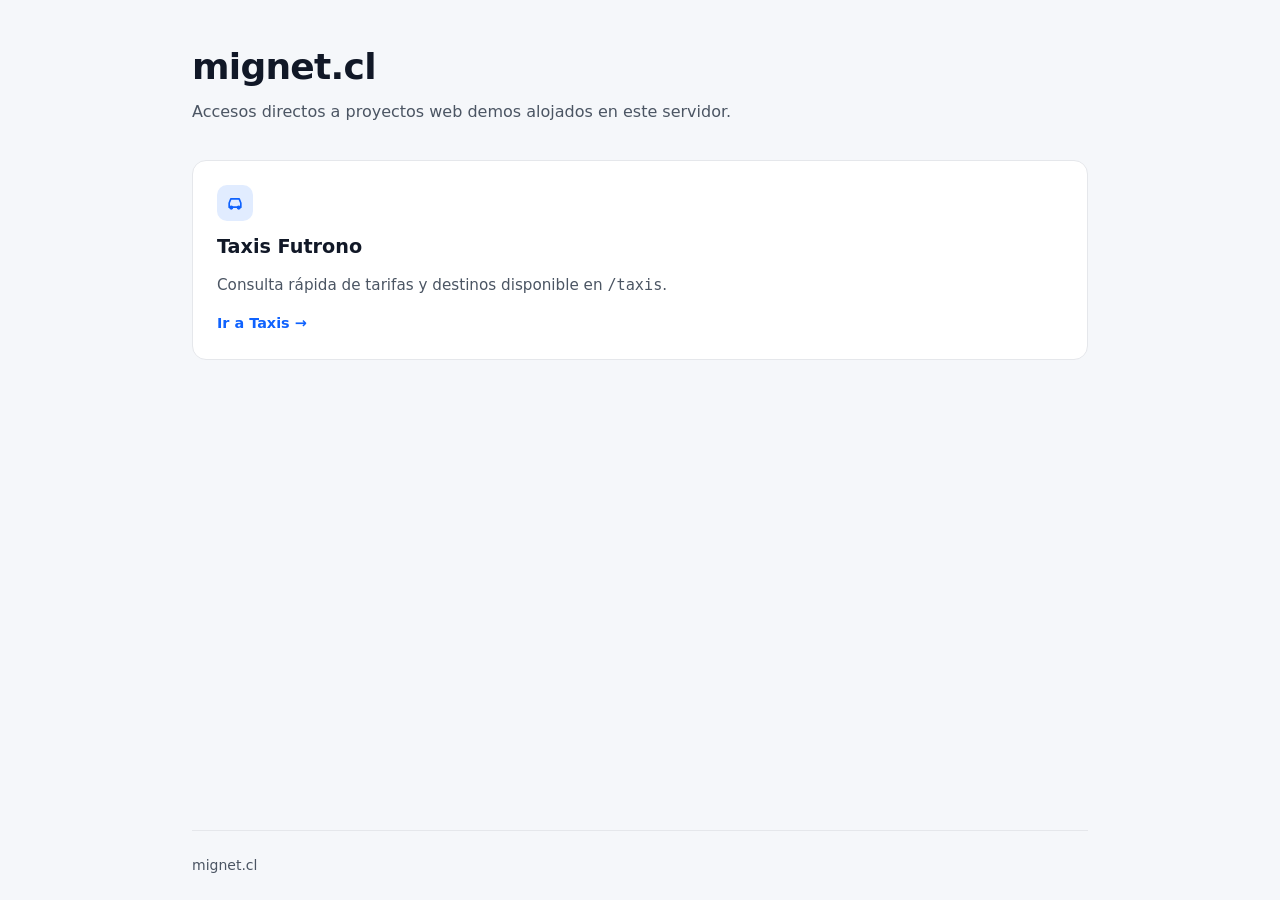
<file: index.html>
<!DOCTYPE html>
<html lang="es">

<head>
  <meta charset="UTF-8">
  <meta name="viewport" content="width=device-width, initial-scale=1.0">
  <meta name="color-scheme" content="light dark">
  <title>mignet.cl — Proyectos y Servicios</title>
  <meta name="description"
    content="Portal principal de mignet.cl con acceso directo a Tarifario Taxis Futrono.">
  <style>
    :root {
      color-scheme: light dark;

      --bg-light: #f5f7fa;
      --bg-dark: #0f1419;
      --surface-light: #ffffff;
      --surface-dark: #182028;
      --text-light: #111827;
      --text-dark: #f3f4f6;
      --muted-light: #4b5563;
      --muted-dark: #9ca3af;
      --border-light: #e5e7eb;
      --border-dark: #2a3441;
      --accent-light: #0f62fe;
      --accent-dark: #6ea8fe;

      --bg: var(--bg-light);
      --surface: var(--surface-light);
      --text: var(--text-light);
      --muted: var(--muted-light);
      --border: var(--border-light);
      --accent: var(--accent-light);

      @media (prefers-color-scheme: dark) {
        --bg: var(--bg-dark);
        --surface: var(--surface-dark);
        --text: var(--text-dark);
        --muted: var(--muted-dark);
        --border: var(--border-dark);
        --accent: var(--accent-dark);
      }

      @supports (color: light-dark(white, black)) {
        --bg: light-dark(var(--bg-light), var(--bg-dark));
        --surface: light-dark(var(--surface-light), var(--surface-dark));
        --text: light-dark(var(--text-light), var(--text-dark));
        --muted: light-dark(var(--muted-light), var(--muted-dark));
        --border: light-dark(var(--border-light), var(--border-dark));
        --accent: light-dark(var(--accent-light), var(--accent-dark));
      }

      --radius: 14px;
      --space-sm: 0.75rem;
      --space-md: 1.5rem;
      --space-lg: 2.5rem;
    }

    html {
      font-family: system-ui, -apple-system, BlinkMacSystemFont, "Segoe UI", Roboto, sans-serif;
      accent-color: var(--accent);
    }

    body {
      margin: 0;
      min-block-size: 100dvh;
      display: grid;
      grid-template-rows: auto 1fr auto;
      background-color: var(--bg);
      color: var(--text);
      line-height: 1.5;
    }

    header,
    main,
    footer {
      inline-size: min(100% - 2rem, 56rem);
      margin-inline: auto;
    }

    header {
      padding-block: var(--space-lg) var(--space-md);
    }

    h1 {
      margin: 0 0 0.4rem;
      font-size: clamp(1.75rem, 3vw, 2.25rem);
      letter-spacing: -0.02em;
    }

    .subtitle {
      margin: 0;
      color: var(--muted);
    }

    main {
      padding-block: var(--space-sm) var(--space-lg);
    }

    .projects-grid {
      display: grid;
      grid-template-columns: repeat(auto-fit, minmax(min(100%, 17rem), 1fr));
      gap: var(--space-md);
      align-items: start;
    }

    .card-link {
      display: block;
      color: inherit;
      text-decoration: none;
      border-radius: var(--radius);

      &:focus-visible {
        outline: 3px solid var(--accent);
        outline-offset: 3px;
      }
    }

    .card {
      box-sizing: border-box;
      display: grid;
      gap: var(--space-sm);
      padding: var(--space-md);
      background-color: var(--surface);
      border: 1px solid var(--border);
      border-radius: var(--radius);
      transition: transform 0.16s ease, border-color 0.16s ease;
    }

    .card-link:hover .card {
      transform: translateY(-2px);
      border-color: var(--accent);
    }

    .card-icon {
      inline-size: 2.25rem;
      block-size: 2.25rem;
      display: grid;
      place-items: center;
      border-radius: 10px;
      color: var(--accent);
      background-color: color-mix(in srgb, var(--accent) 12%, transparent);
    }

    .card h2 {
      margin: 0;
      font-size: 1.2rem;
    }

    .card p {
      margin: 0;
      color: var(--muted);
      font-size: 0.95rem;
    }

    .card-cta {
      margin-block-start: 0.25rem;
      font-weight: 600;
      font-size: 0.9rem;
      color: var(--accent);
    }

    footer {
      padding-block: var(--space-md);
      border-block-start: 1px solid var(--border);
      color: var(--muted);
      font-size: 0.875rem;
    }
  </style>
</head>

<body>
  <header>
    <h1>mignet.cl</h1>
    <p class="subtitle">Accesos directos a proyectos web demos alojados en este servidor.</p>
  </header>

  <main>
    <section class="projects-grid" aria-label="Proyectos disponibles">
      <a class="card-link" href="./taxis/">
        <article class="card">
          <div class="card-icon" aria-hidden="true">
            <svg width="20" height="20" viewBox="0 0 24 24" fill="none" stroke="currentColor" stroke-width="2"
              stroke-linecap="round" stroke-linejoin="round">
              <path d="M5 17h14v-5l-2-5H7L5 12z"></path>
              <circle cx="7.5" cy="17.5" r="1.5"></circle>
              <circle cx="16.5" cy="17.5" r="1.5"></circle>
            </svg>
          </div>
          <h2>Taxis Futrono</h2>
          <p>Consulta rápida de tarifas y destinos disponible en <code>/taxis</code>.</p>
          <span class="card-cta">Ir a Taxis →</span>
        </article>
      </a>
    </section>
  </main>

  <footer>
    mignet.cl
  </footer>
</body>

</html>
</file>
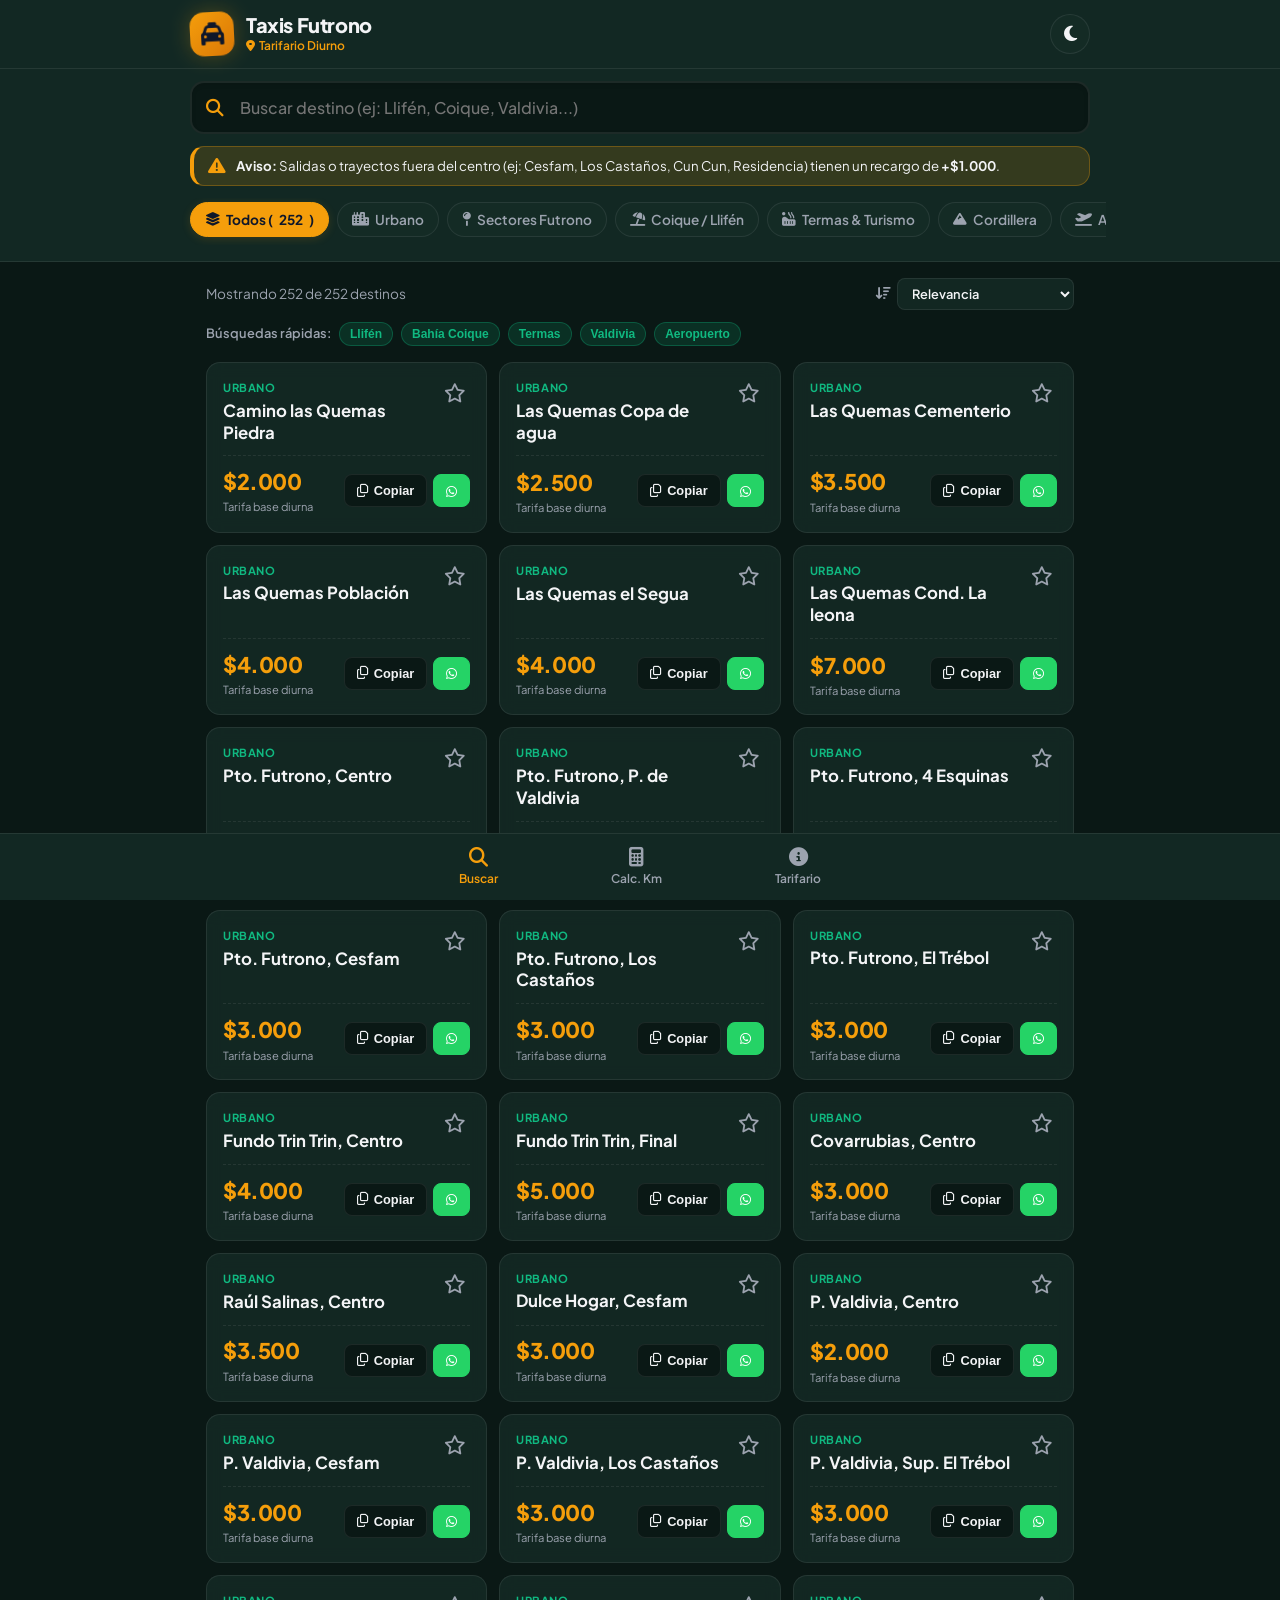
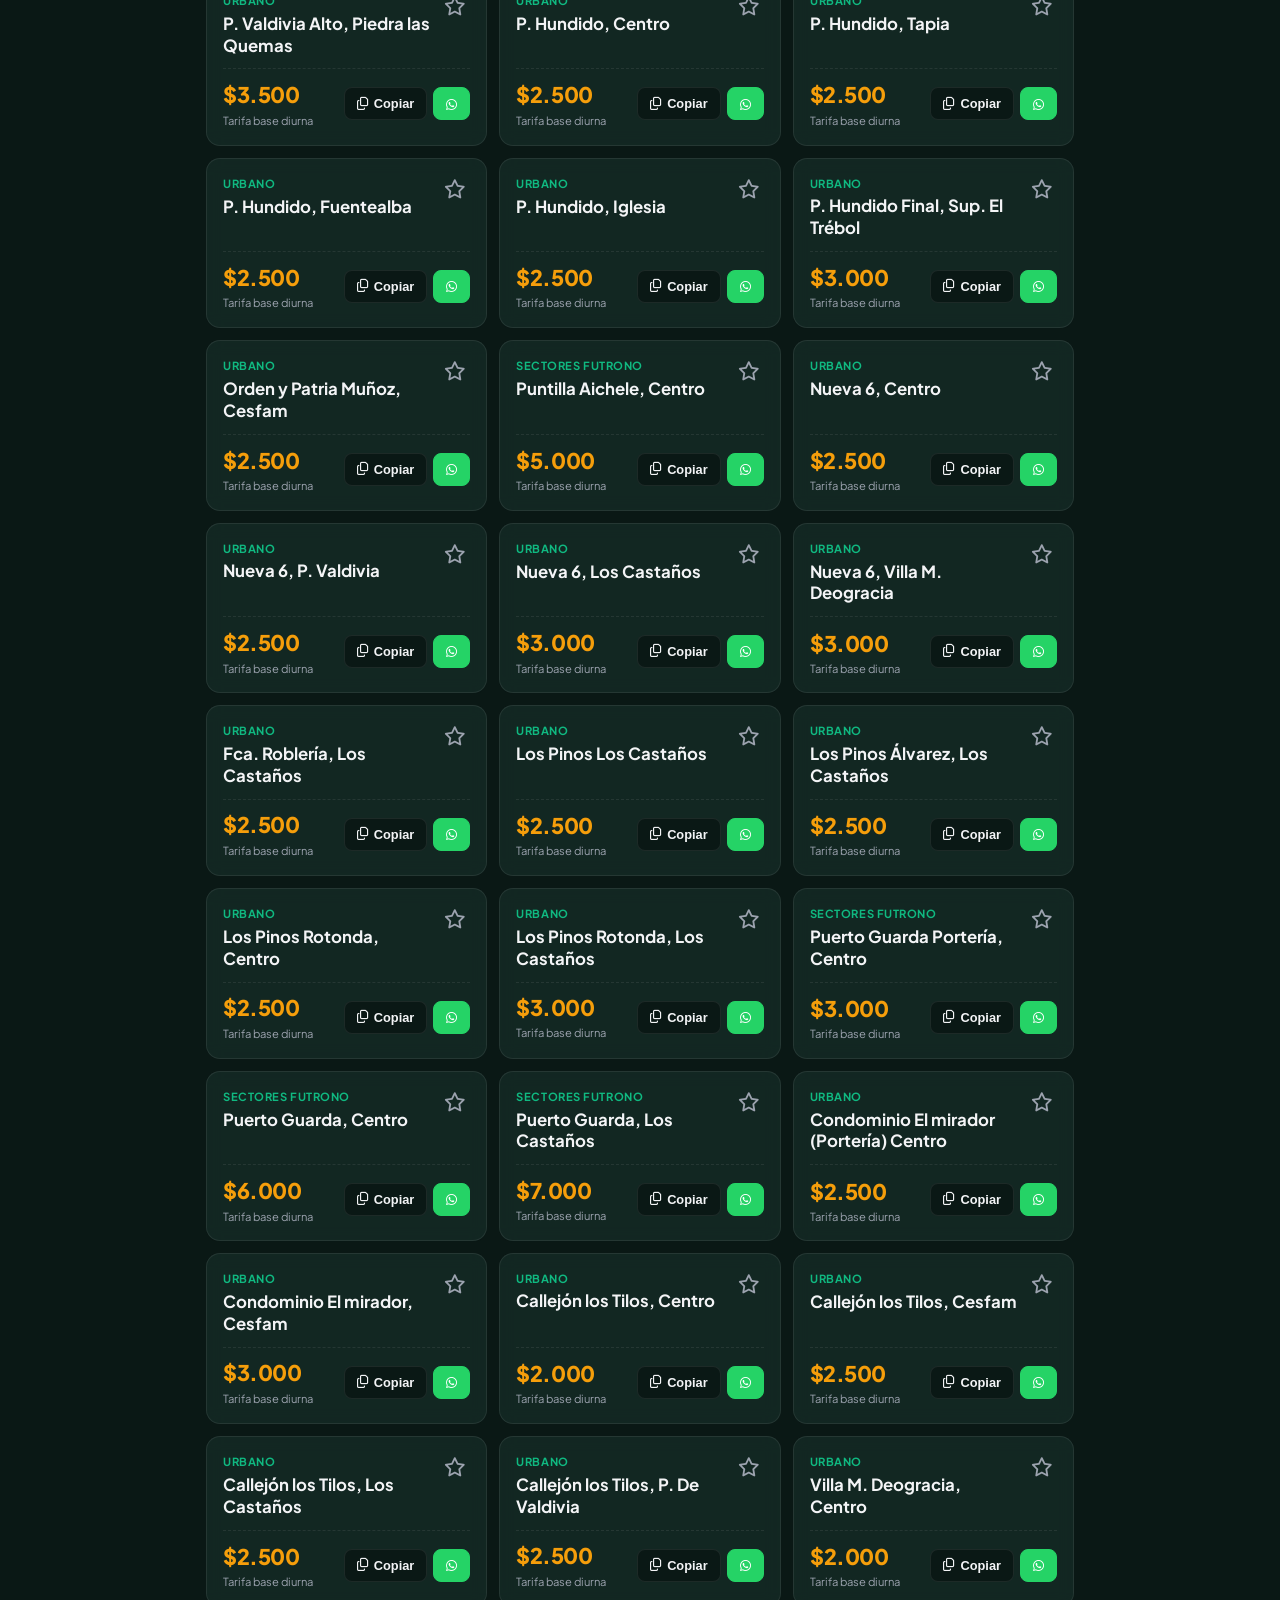
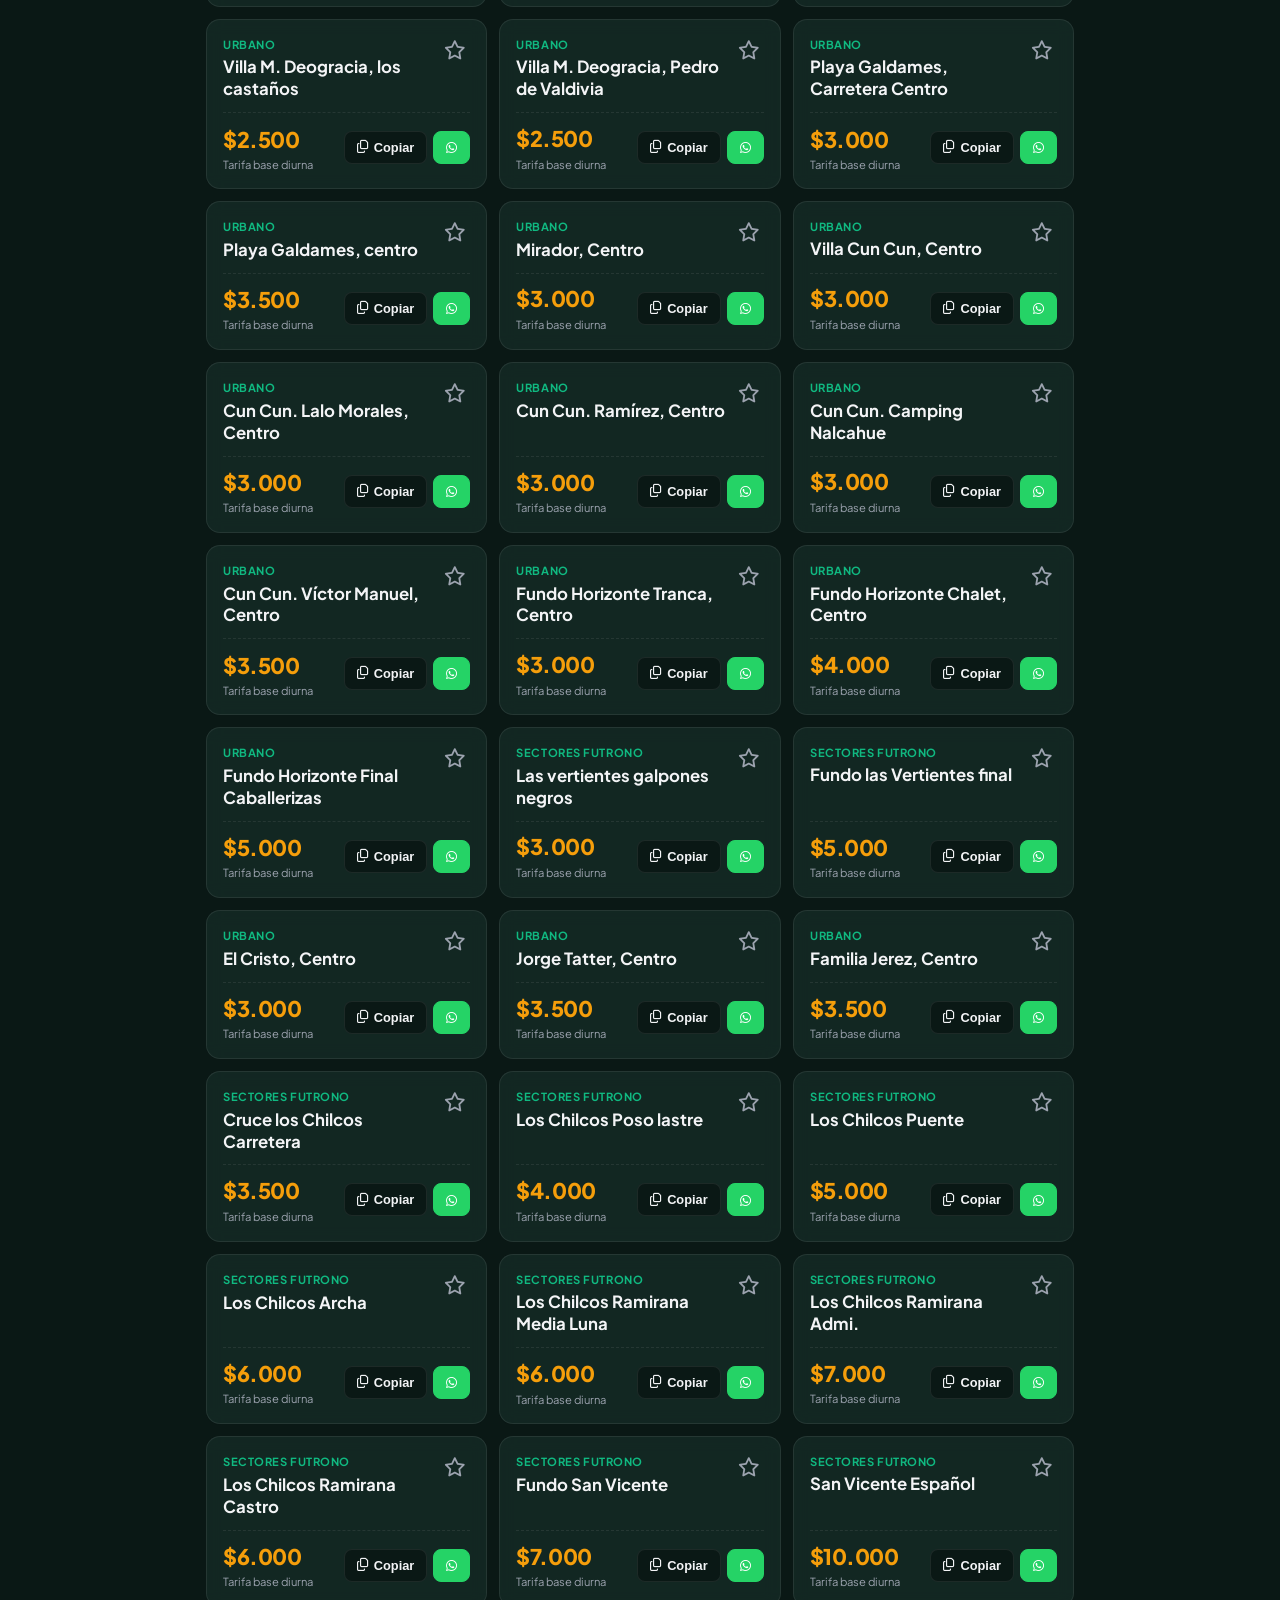
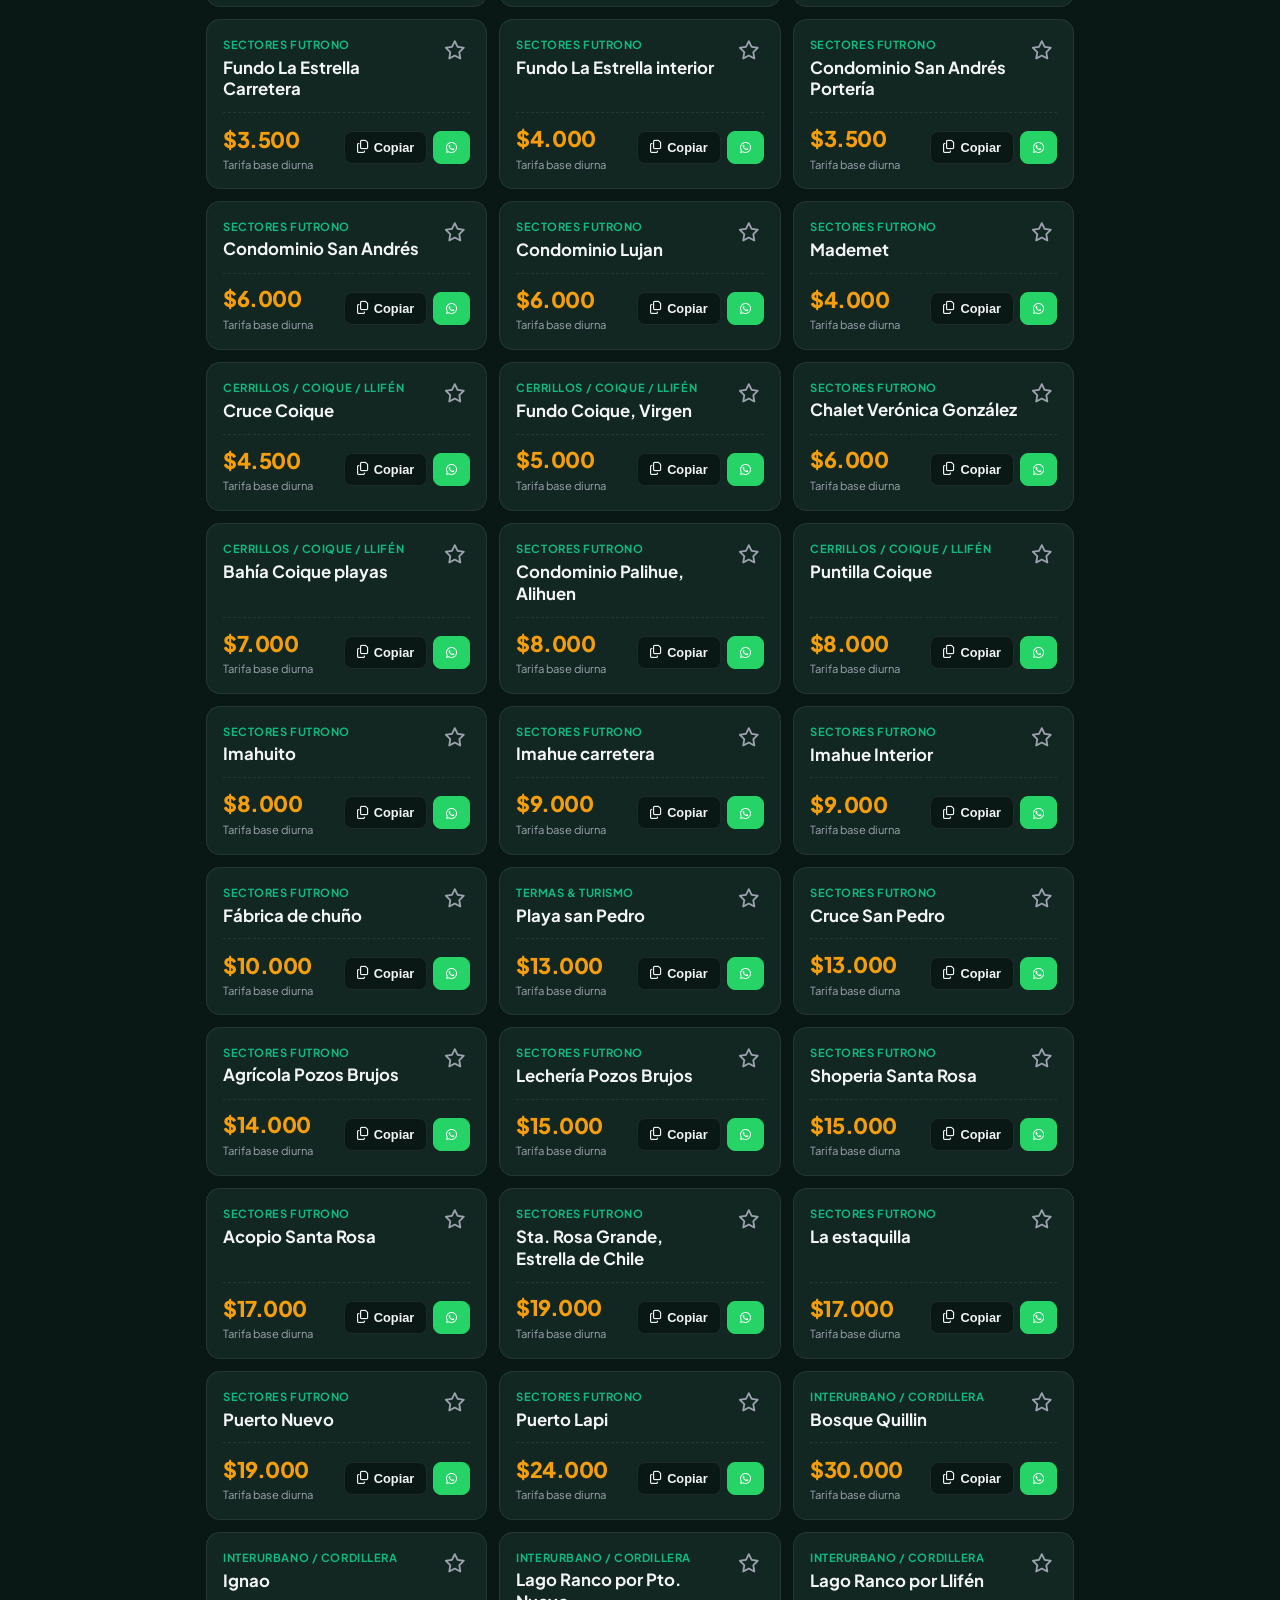
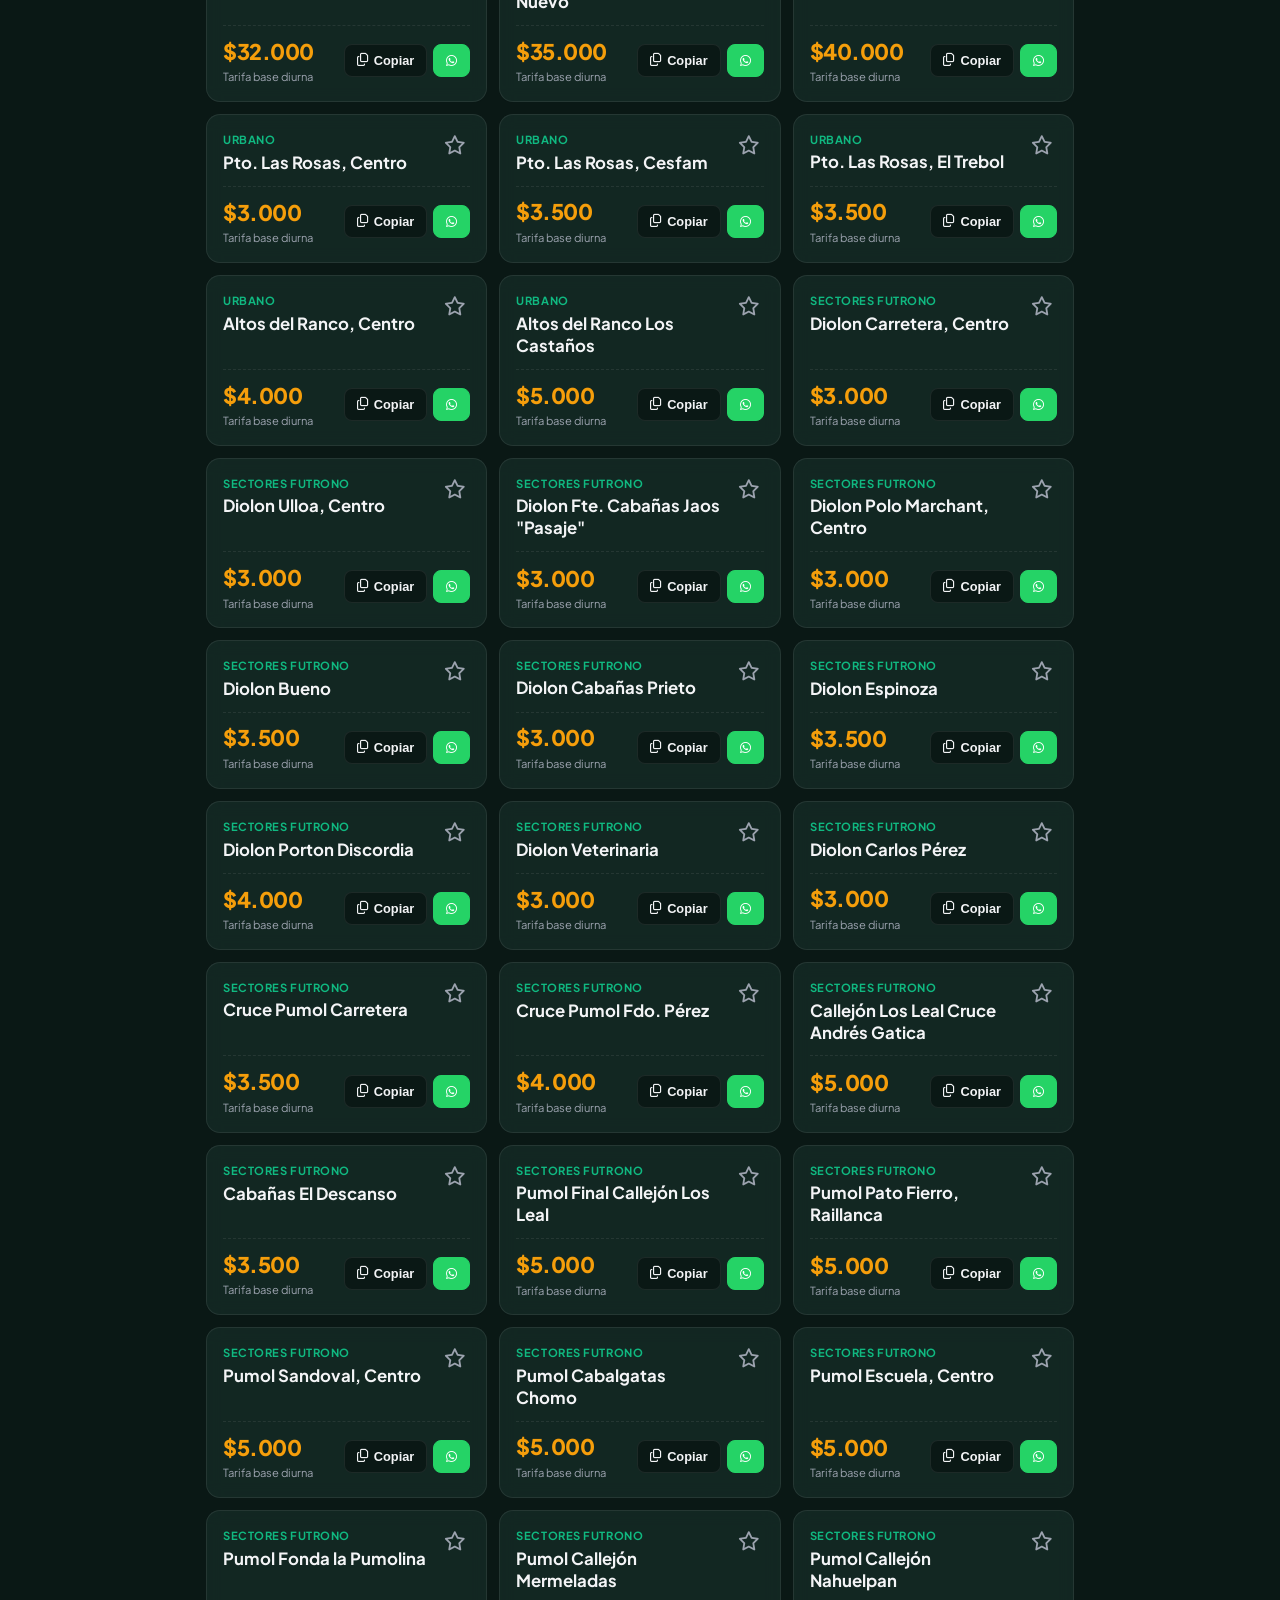
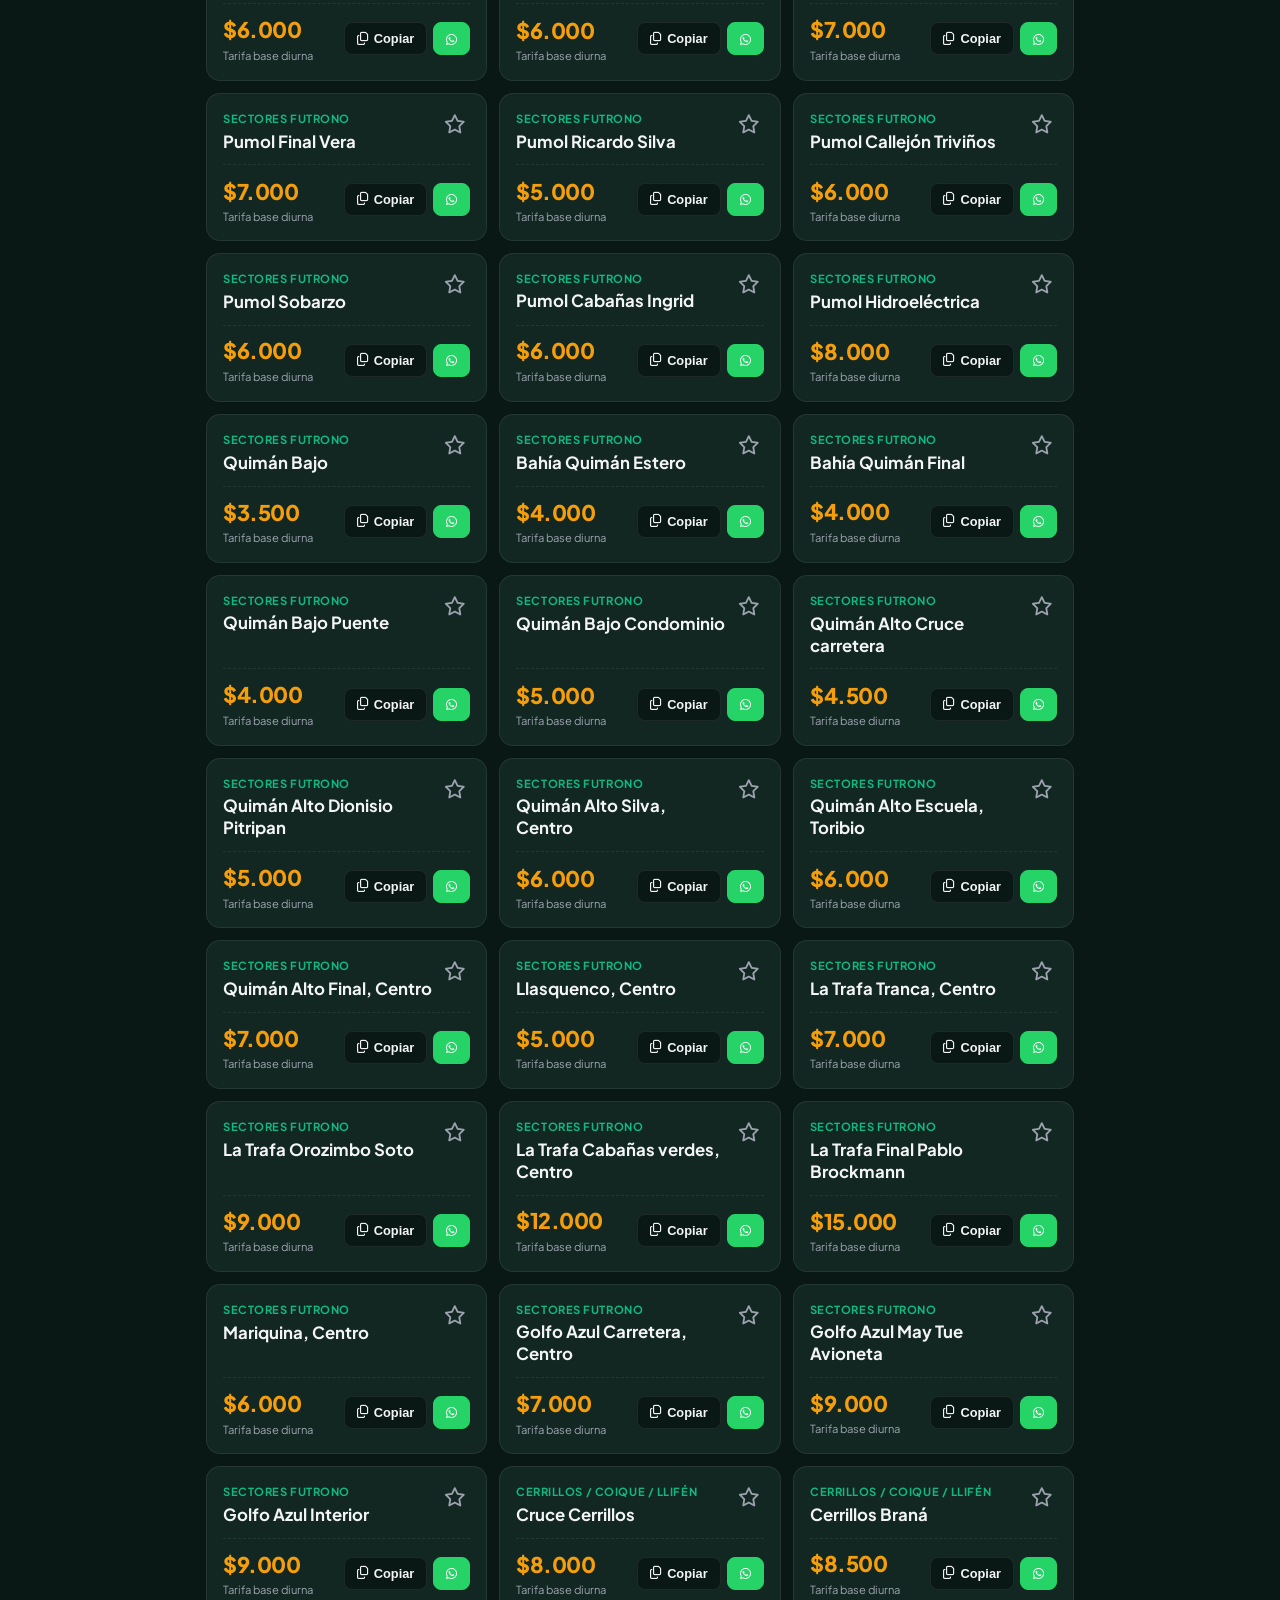
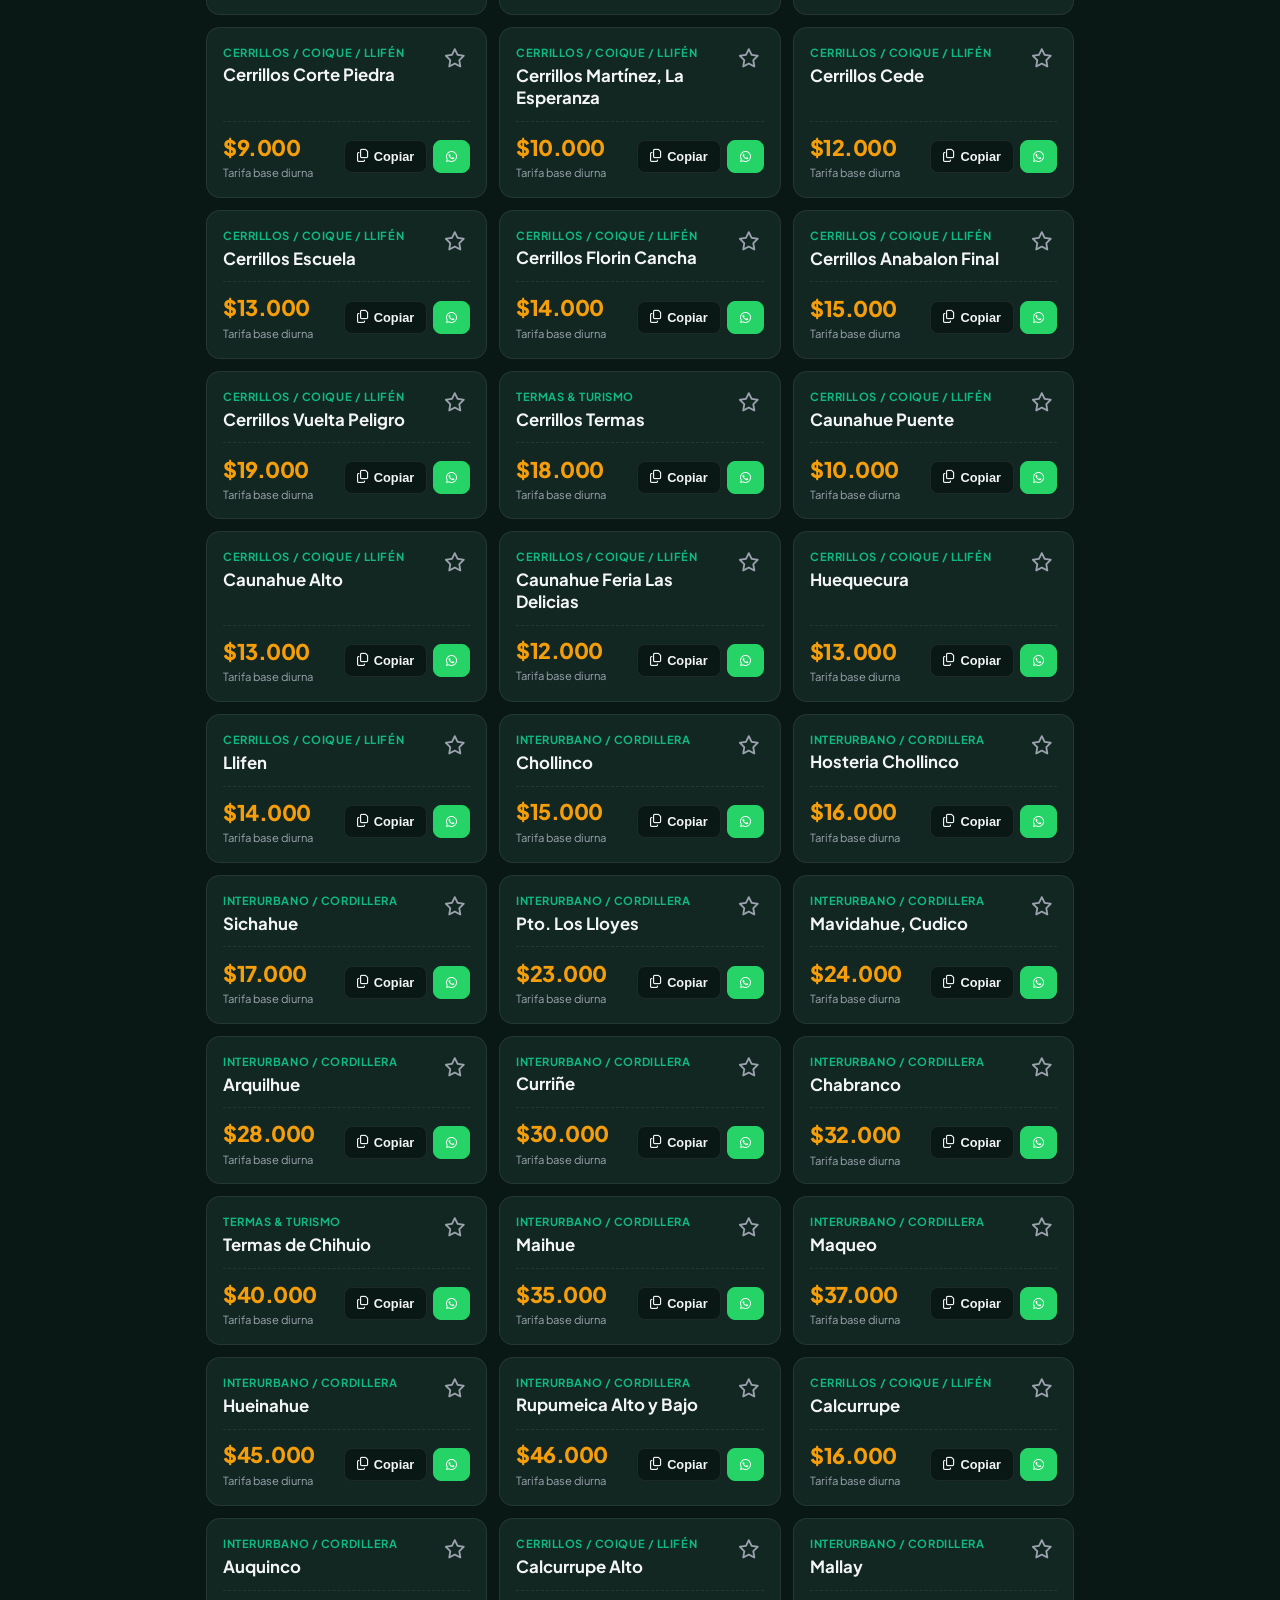
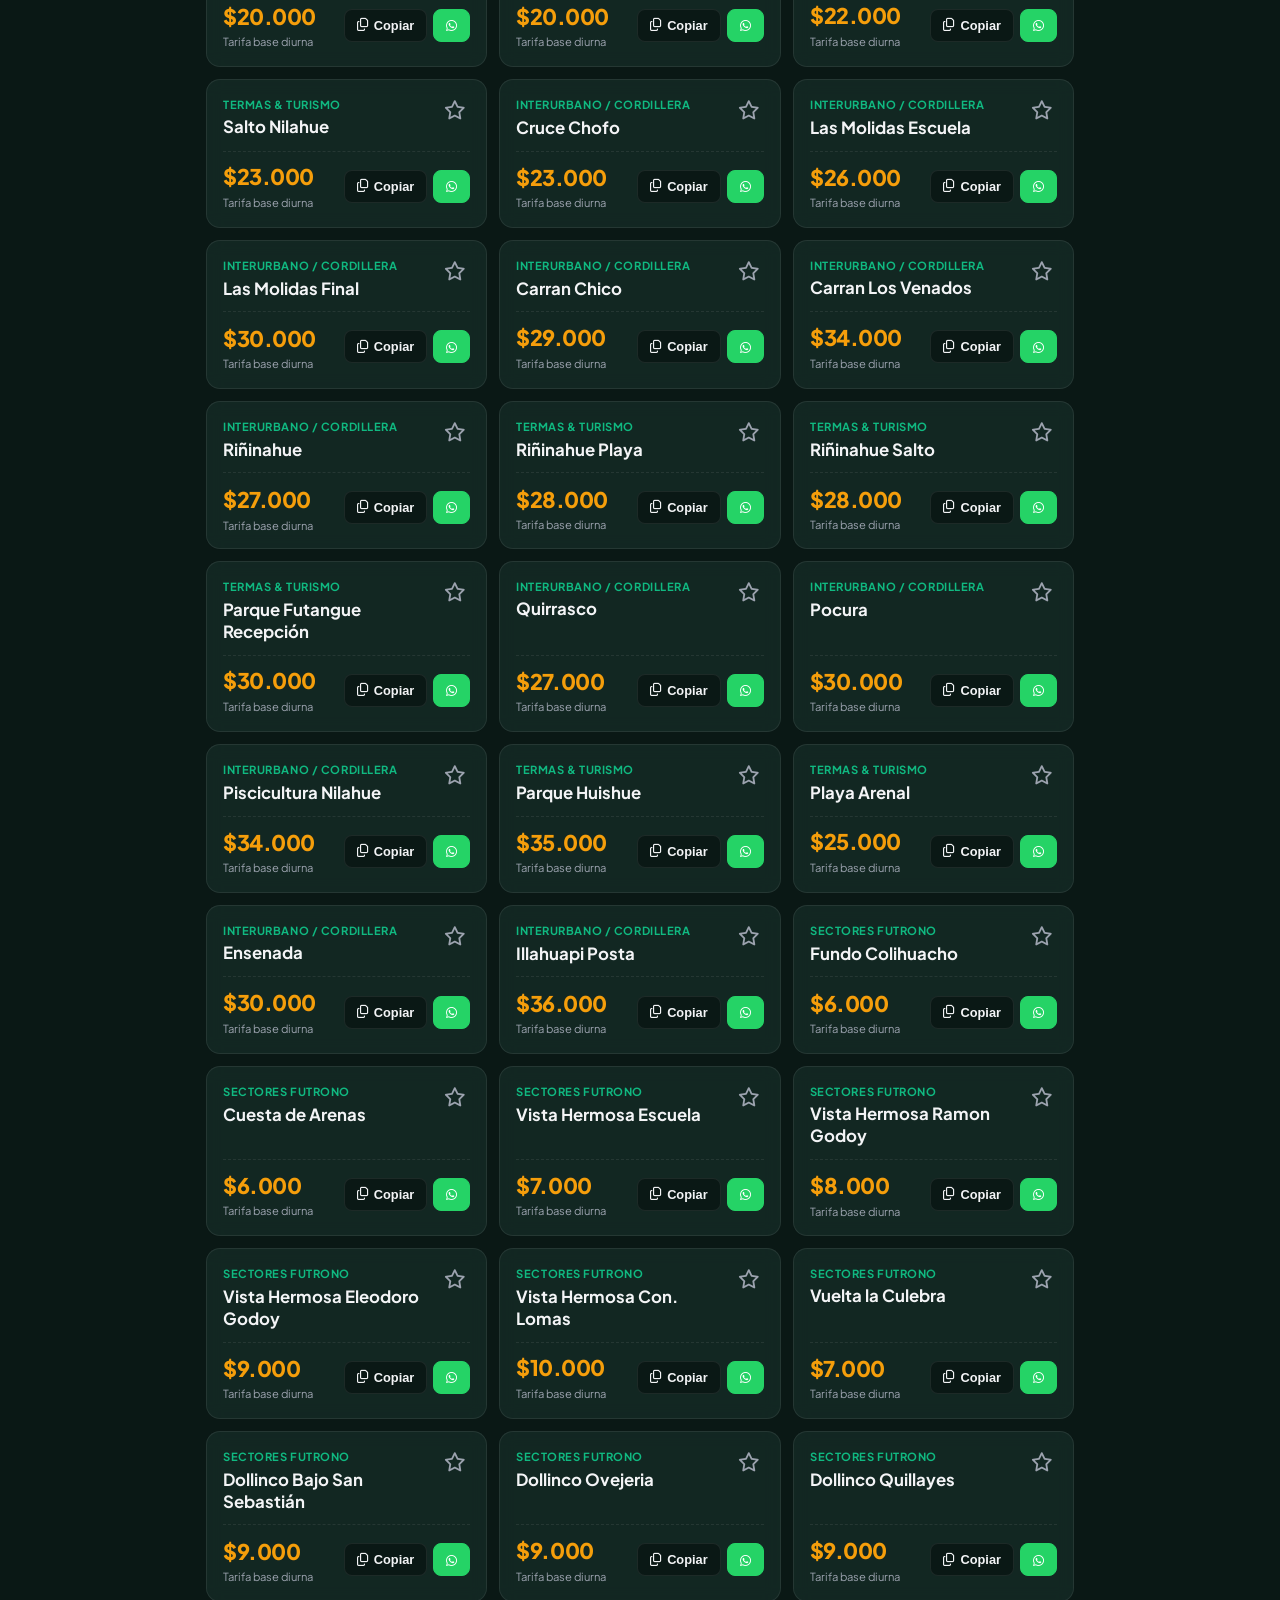
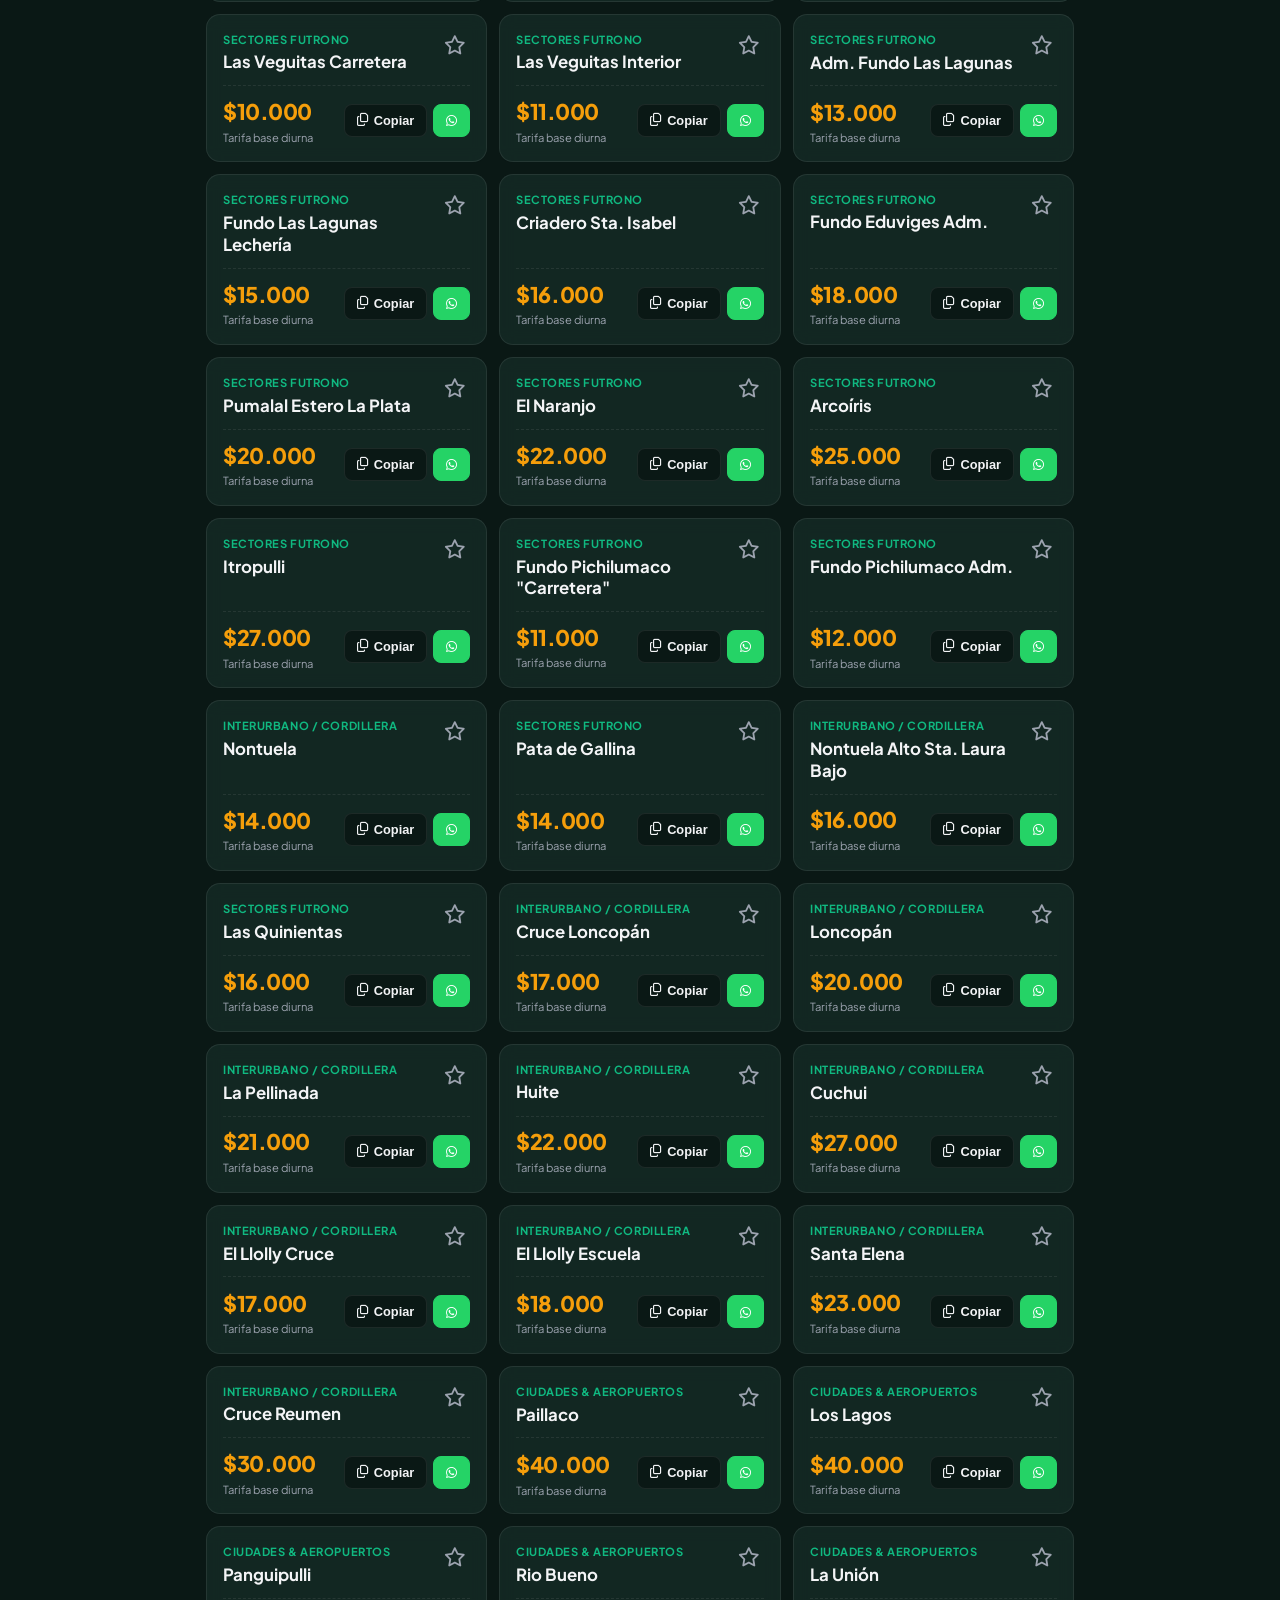
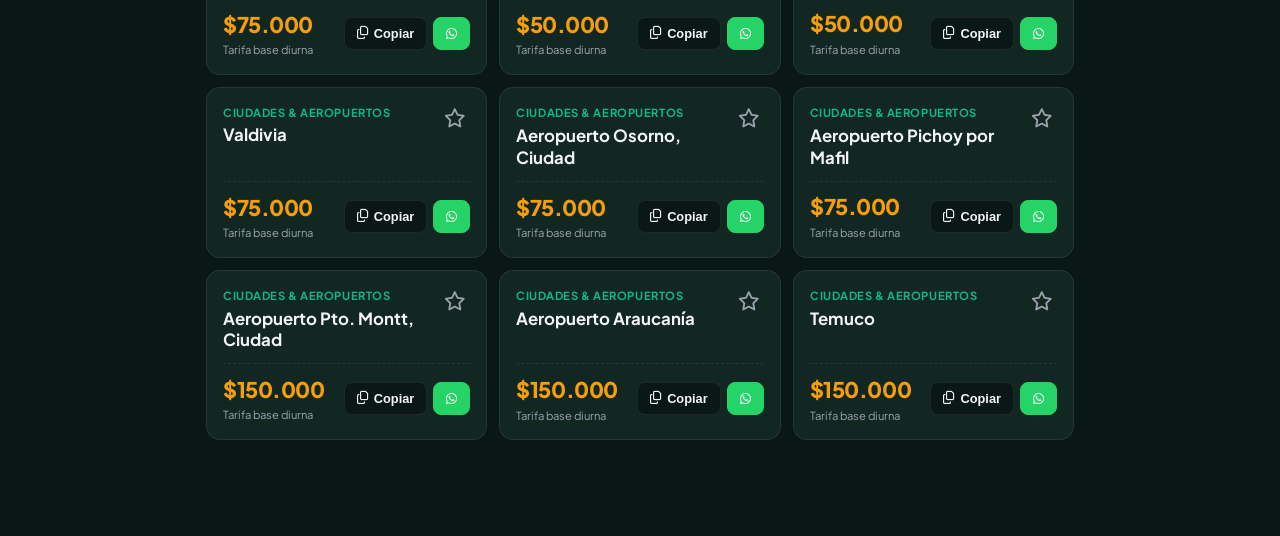
<file: taxis/index.html>
<!DOCTYPE html>
<html lang="es">

<head>
  <meta charset="UTF-8">
  <meta name="viewport" content="width=device-width, initial-scale=1.0, maximum-scale=1.0, user-scalable=no">
  <title>Taxis Futrono - Consulta de Tarifas</title>
  <meta name="description"
    content="Consulta rápida de tarifas de taxis y fletes en Futrono, Llifén, Coique y zonas rurales.">
  <meta name="theme-color" content="#0d231e">
  <!-- Google Fonts: Plus Jakarta Sans -->
  <link rel="preconnect" href="https://fonts.googleapis.com">
  <link rel="preconnect" href="https://fonts.gstatic.com" crossorigin>
  <link href="https://fonts.googleapis.com/css2?family=Plus+Jakarta+Sans:wght@400;500;600;700;800&display=swap"
    rel="stylesheet">
  <!-- FontAwesome Icons -->
  <link rel="stylesheet" href="https://cdnjs.cloudflare.com/ajax/libs/font-awesome/6.4.0/css/all.min.css">
  <!-- Favicon -->
  <link rel="icon" type="image/png" href="favicon.png?version=20260728_165958">
  <link rel="apple-touch-icon" href="favicon.png?version=20260728_165958">
  <link rel="stylesheet" href="style.css?version=20260728_165958">
</head>

<body>

  <!-- Header -->
  <header class="app-header">
    <div class="header-container">
      <div class="brand">
        <div class="brand-icon">
          <i class="fa-solid fa-taxi"></i>
        </div>
        <div class="brand-text">
          <h1>Taxis Futrono</h1>
          <span class="sub-brand"><i class="fa-solid fa-location-dot"></i> Tarifario Diurno</span>
        </div>
      </div>
      <button id="themeToggleBtn" class="icon-btn" title="Cambiar tema" aria-label="Cambiar tema">
        <i class="fa-solid fa-moon"></i>
      </button>
    </div>
  </header>

  <!-- Sticky Search Bar & Controls -->
  <div class="search-section">
    <div class="search-container">
      <div class="search-input-wrapper">
        <i class="fa-solid fa-magnifying-glass search-icon"></i>
        <input type="text" id="searchInput" placeholder="Buscar destino (ej: Llifén, Coique, Valdivia...)"
          autocomplete="off" enterkeyhint="search">
        <button id="clearSearchBtn" class="clear-btn hidden" aria-label="Limpiar búsqueda">
          <i class="fa-solid fa-xmark"></i>
        </button>
      </div>

      <!-- Surcharge Warning Banner -->
      <div class="notice-banner">
        <i class="fa-solid fa-triangle-exclamation"></i>
        <span><strong>Aviso:</strong> Salidas o trayectos fuera del centro (ej: Cesfam, Los Castaños, Cun Cun, Residencia) tienen un recargo de <strong>+$1.000</strong>.</span>
      </div>

      <!-- Categories Scrollable Filter -->
      <div class="categories-wrapper">
        <div class="categories-scroll" id="categoriesContainer">
          <button class="cat-chip active" data-category="Todos">
            <i class="fa-solid fa-layer-group"></i> Todos (<span id="totalCount">0</span>)
          </button>
          <button class="cat-chip" data-category="Urbano">
            <i class="fa-solid fa-city"></i> Urbano
          </button>
          <button class="cat-chip" data-category="Sectores Futrono">
            <i class="fa-solid fa-map-pin"></i> Sectores Futrono
          </button>
          <button class="cat-chip" data-category="Cerrillos / Coique / Llifén">
            <i class="fa-solid fa-umbrella-beach"></i> Coique / Llifén
          </button>
          <button class="cat-chip" data-category="Termas & Turismo">
            <i class="fa-solid fa-hot-tub-person"></i> Termas & Turismo
          </button>
          <button class="cat-chip" data-category="Interurbano / Cordillera">
            <i class="fa-solid fa-mountain"></i> Cordillera
          </button>
          <button class="cat-chip" data-category="Ciudades & Aeropuertos">
            <i class="fa-solid fa-plane-departure"></i> Aeropuertos & Ciudades
          </button>
          <button class="cat-chip" data-category="Favoritos">
            <i class="fa-solid fa-star"></i> Favoritos (<span id="favCount">0</span>)
          </button>
        </div>
      </div>
    </div>
  </div>

  <!-- Main Container -->
  <main class="main-content">

    <!-- Sort & Result Info Bar -->
    <div class="results-header">
      <div class="results-info">
        <span id="resultsCount">Mostrando destinos...</span>
      </div>
      <div class="sort-selector">
        <i class="fa-solid fa-arrow-down-wide-short"></i>
        <select id="sortSelect" aria-label="Ordenar resultados">
          <option value="relevance">Relevancia</option>
          <option value="price-asc">Precio: Menor a Mayor</option>
          <option value="price-desc">Precio: Mayor a Menor</option>
          <option value="name-asc">Nombre: A - Z</option>
        </select>
      </div>
    </div>

    <!-- Quick Chips / Shortcut Destinations -->
    <div class="quick-chips-container" id="quickChips">
      <span class="quick-title">Búsquedas rápidas:</span>
      <button class="quick-chip" data-query="Llifen">Llifén</button>
      <button class="quick-chip" data-query="Coique">Bahía Coique</button>
      <button class="quick-chip" data-query="Termas">Termas</button>
      <button class="quick-chip" data-query="Valdivia">Valdivia</button>
      <button class="quick-chip" data-query="Aeropuerto">Aeropuerto</button>
    </div>

    <!-- Destinations List Container -->
    <div id="destinationsList" class="destinations-grid">
      <!-- Dynamic list injected by JS -->
    </div>

    <!-- Empty State -->
    <div id="emptyState" class="empty-state hidden">
      <div class="empty-icon"><i class="fa-solid fa-magnifying-glass-location"></i></div>
      <h3>No se encontraron destinos</h3>
      <p>Intenta buscando con palabras más cortas o revisa la ortografía.</p>
      <button id="resetSearchBtn" class="btn btn-primary">Ver todos los destinos</button>
    </div>

  </main>

  <!-- Bottom Navigation / Quick Calculator Modal Trigger -->
  <footer class="app-footer">
    <div class="footer-nav">
      <button id="navSearchBtn" class="nav-item active">
        <i class="fa-solid fa-magnifying-glass"></i>
        <span>Buscar</span>
      </button>
      <button id="navKmCalcBtn" class="nav-item">
        <i class="fa-solid fa-calculator"></i>
        <span>Calc. Km</span>
      </button>
      <button id="navInfoBtn" class="nav-item">
        <i class="fa-solid fa-circle-info"></i>
        <span>Tarifario</span>
      </button>
    </div>
  </footer>

  <!-- Modal: Km Calculator -->
  <div id="kmModal" class="modal hidden">
    <div class="modal-backdrop"></div>
    <div class="modal-card">
      <div class="modal-header">
        <h3><i class="fa-solid fa-calculator"></i> Calculadora por Kilómetros</h3>
        <button class="close-modal-btn" aria-label="Cerrar modal"><i class="fa-solid fa-xmark"></i></button>
      </div>
      <div class="modal-body">
        <div class="input-group">
          <label for="kmInput">Distancia en Kilómetros (Km):</label>
          <input type="number" id="kmInput" placeholder="Ej: 15" min="1" step="0.5">
        </div>
        <div class="input-group">
          <label for="kmRateInput">Precio por Kilómetro ($/Km):</label>
          <input type="number" id="kmRateInput" value="750" placeholder="Ej: 750" min="100" step="50">
        </div>
        <div class="input-group">
          <label for="tariffTimeSelect">Horario:</label>
          <select id="tariffTimeSelect">
            <option value="diurno">Diurno (07:00 - 21:59) - $750 / km</option>
            <option value="nocturno">Nocturno (22:00 - 06:59) - $900 / km</option>
          </select>
        </div>
        <div class="calc-result-box">
          <span class="result-label">Estimación Tarifaria:</span>
          <span id="kmCalcTotal" class="result-amount">$0</span>
        </div>
      </div>
      <div class="modal-footer">
        <button class="btn btn-secondary close-modal-btn">Cerrar</button>
      </div>
    </div>
  </div>

  <!-- Modal: General Info -->
  <div id="infoModal" class="modal hidden">
    <div class="modal-backdrop"></div>
    <div class="modal-card">
      <div class="modal-header">
        <h3><i class="fa-solid fa-circle-info"></i> Información del Tarifario</h3>
        <button class="close-modal-btn" aria-label="Cerrar modal"><i class="fa-solid fa-xmark"></i></button>
      </div>
      <div class="modal-body info-modal-body">
        <div class="info-badge-grid">
          <div class="info-card">
            <i class="fa-solid fa-sun"></i>
            <div>
              <strong>Horario Diurno</strong>
              <span>07:00 a 21:59 hrs</span>
            </div>
          </div>
          <div class="info-card">
            <i class="fa-solid fa-hand-holding-dollar"></i>
            <div>
              <strong>Tarifa Mínima</strong>
              <span id="infoMinRate">$2.000</span>
            </div>
          </div>
          <div class="info-card">
            <i class="fa-solid fa-moon"></i>
            <div>
              <strong>Tarifa Nocturna Base</strong>
              <span id="infoNightRate">$3.000</span>
            </div>
          </div>
          <div class="info-card">
            <i class="fa-solid fa-box"></i>
            <div>
              <strong>Servicio Encargo</strong>
              <span id="infoDeliveryRate">+$2.000 (Adicional)</span>
            </div>
          </div>
        </div>

        <div class="notice-box">
          <i class="fa-solid fa-circle-exclamation"></i>
          <p id="infoSalidasNote">
            "Referencia de Tarifas" se cobrarán $500 adicional, rutas que no sean destino al centro de la comuna. Ejemplo Pedro de Valdivia Los Castaños. Cun Cun, Cesfam. Puerto Las rosas Los Castaños. Nueva 6 Sup. El Trébol. Etcétera.
          </p>
        </div>
      </div>
      <div class="modal-footer">
        <button class="btn btn-primary close-modal-btn">Entendido</button>
      </div>
    </div>
  </div>

  <!-- Toast Notification -->
  <div id="toast" class="toast hidden">
    <i class="fa-solid fa-check-circle"></i>
    <span id="toastMsg">Notificación</span>
  </div>

  <script src="app.js?version=20260728_165958"></script>
</body>

</html>
</file>
<file: taxis/style.css>
/* -------------------------------------------------------------
   Taxis Futrono - Custom CSS Design System
   ------------------------------------------------------------- */

:root {
  /* Dark Patagonia & Taxi Emerald Theme (Default) */
  --bg-primary: #0a1815;
  --bg-secondary: #122823;
  --bg-card: rgba(22, 44, 39, 0.75);
  --bg-card-hover: rgba(30, 58, 51, 0.85);
  --bg-glass: rgba(18, 40, 35, 0.8);
  --border-color: rgba(255, 255, 255, 0.08);
  --border-accent: rgba(245, 158, 11, 0.3);
  
  --text-main: #f3f4f6;
  --text-muted: #9ca3af;
  --text-inverse: #0f172a;
  
  --accent-gold: #f59e0b;
  --accent-gold-hover: #d97706;
  --accent-gold-light: rgba(245, 158, 11, 0.15);
  --accent-emerald: #10b981;
  --accent-emerald-light: rgba(16, 185, 129, 0.15);

  --shadow-sm: 0 2px 8px rgba(0, 0, 0, 0.3);
  --shadow-md: 0 8px 24px rgba(0, 0, 0, 0.4);
  --shadow-glow: 0 0 20px rgba(245, 158, 11, 0.25);

  --radius-sm: 8px;
  --radius-md: 14px;
  --radius-lg: 20px;
  --radius-full: 9999px;

  --transition-fast: 0.18s ease;
  --transition-normal: 0.3s cubic-bezier(0.4, 0, 0.2, 1);
}

/* Light Theme Overrides */
body.light-theme {
  --bg-primary: #f4f6f8;
  --bg-secondary: #ffffff;
  --bg-card: #ffffff;
  --bg-card-hover: #f8fafc;
  --bg-glass: rgba(255, 255, 255, 0.9);
  --border-color: #e2e8f0;
  --border-accent: rgba(217, 119, 6, 0.4);
  
  --text-main: #0f172a;
  --text-muted: #64748b;
  --text-inverse: #ffffff;

  --accent-gold: #d97706;
  --accent-gold-hover: #b45309;
  --accent-gold-light: rgba(217, 119, 6, 0.12);
  --accent-emerald: #059669;

  --shadow-sm: 0 2px 8px rgba(0, 0, 0, 0.06);
  --shadow-md: 0 8px 24px rgba(0, 0, 0, 0.09);
  --shadow-glow: 0 0 20px rgba(217, 119, 6, 0.15);
}

* {
  box-sizing: border-box;
  margin: 0;
  padding: 0;
  -webkit-tap-highlight-color: transparent;
}

body {
  font-family: 'Plus Jakarta Sans', -apple-system, BlinkMacSystemFont, sans-serif;
  background-color: var(--bg-primary);
  color: var(--text-main);
  line-height: 1.5;
  min-height: 100vh;
  display: flex;
  flex-direction: column;
  padding-bottom: 80px; /* space for bottom nav */
  transition: background-color var(--transition-normal), color var(--transition-normal);
}

/* -------------------------------------------------------------
   Header
   ------------------------------------------------------------- */
.app-header {
  background: var(--bg-secondary);
  border-bottom: 1px solid var(--border-color);
  padding: 12px 16px;
  position: sticky;
  top: 0;
  z-index: 100;
}

.header-container {
  max-width: 900px;
  margin: 0 auto;
  display: flex;
  align-items: center;
  justify-content: space-between;
}

.brand {
  display: flex;
  align-items: center;
  gap: 12px;
}

.brand-icon {
  width: 44px;
  height: 44px;
  border-radius: var(--radius-md);
  background: linear-gradient(135deg, #f59e0b, #d97706);
  color: #0f172a;
  display: flex;
  align-items: center;
  justify-content: center;
  font-size: 1.4rem;
  box-shadow: var(--shadow-glow);
  transform: rotate(-3deg);
  transition: transform var(--transition-fast);
}

.brand-icon:hover {
  transform: rotate(0deg) scale(1.05);
}

.brand-text h1 {
  font-size: 1.25rem;
  font-weight: 800;
  letter-spacing: -0.02em;
  line-height: 1.2;
}

.sub-brand {
  font-size: 0.75rem;
  color: var(--accent-gold);
  font-weight: 600;
  display: flex;
  align-items: center;
  gap: 4px;
}

.icon-btn {
  width: 40px;
  height: 40px;
  border-radius: var(--radius-full);
  background: var(--bg-card);
  border: 1px solid var(--border-color);
  color: var(--text-main);
  font-size: 1.1rem;
  cursor: pointer;
  display: flex;
  align-items: center;
  justify-content: center;
  transition: all var(--transition-fast);
}

.icon-btn:hover {
  background: var(--accent-gold-light);
  color: var(--accent-gold);
  border-color: var(--border-accent);
}

/* -------------------------------------------------------------
   Search & Controls Section
   ------------------------------------------------------------- */
.search-section {
  background: var(--bg-secondary);
  border-bottom: 1px solid var(--border-color);
  padding: 12px 16px 16px 16px;
  backdrop-filter: blur(12px);
}

.search-container {
  max-width: 900px;
  margin: 0 auto;
  display: flex;
  flex-direction: column;
  gap: 12px;
}

.search-input-wrapper {
  position: relative;
  display: flex;
  align-items: center;
}

.search-icon {
  position: absolute;
  left: 16px;
  color: var(--accent-gold);
  font-size: 1.1rem;
  pointer-events: none;
}

#searchInput {
  width: 100%;
  padding: 14px 44px 14px 48px;
  background: var(--bg-primary);
  border: 2px solid var(--border-color);
  border-radius: var(--radius-md);
  color: var(--text-main);
  font-size: 1rem;
  font-family: inherit;
  font-weight: 500;
  outline: none;
  transition: all var(--transition-fast);
  box-shadow: inset 0 2px 4px rgba(0, 0, 0, 0.1);
}

#searchInput:focus {
  border-color: var(--accent-gold);
  box-shadow: 0 0 0 3px var(--accent-gold-light), inset 0 2px 4px rgba(0,0,0,0.1);
}

.clear-btn {
  position: absolute;
  right: 12px;
  width: 28px;
  height: 28px;
  border-radius: 50%;
  background: var(--border-color);
  border: none;
  color: var(--text-muted);
  font-size: 0.9rem;
  cursor: pointer;
  display: flex;
  align-items: center;
  justify-content: center;
}

.clear-btn:hover {
  background: var(--accent-gold);
  color: #0f172a;
}

/* Warning Notice Banner */
.notice-banner {
  display: flex;
  align-items: center;
  gap: 10px;
  background: var(--accent-gold-light);
  border: 1px solid var(--border-accent);
  border-left: 4px solid var(--accent-gold);
  padding: 10px 14px;
  border-radius: var(--radius-md);
  font-size: 0.83rem;
  color: var(--text-main);
  line-height: 1.35;
}

.notice-banner i {
  color: var(--accent-gold);
  font-size: 1.1rem;
  flex-shrink: 0;
}

/* Category Filter Chips */
.categories-wrapper {
  position: relative;
  overflow-x: auto;
  overflow-y: hidden;
  -webkit-overflow-scrolling: touch;
  touch-action: pan-x;
  margin: 0 -16px;
  padding: 4px 16px 8px 16px;
  cursor: grab;
  user-select: none;
  scrollbar-width: thin;
  scrollbar-color: rgba(245, 158, 11, 0.4) transparent;
}

.categories-wrapper:active {
  cursor: grabbing;
}

.categories-wrapper::-webkit-scrollbar {
  height: 5px;
}

.categories-wrapper::-webkit-scrollbar-track {
  background: rgba(0, 0, 0, 0.1);
  border-radius: 10px;
}

.categories-wrapper::-webkit-scrollbar-thumb {
  background: var(--accent-gold);
  border-radius: 10px;
}

.categories-scroll {
  display: flex;
  gap: 8px;
  width: max-content;
  padding-right: 24px; /* Ensures the last chip is never cut off */
}

.cat-chip {
  background: var(--bg-card);
  border: 1px solid var(--border-color);
  color: var(--text-muted);
  padding: 8px 14px;
  border-radius: var(--radius-full);
  font-size: 0.85rem;
  font-weight: 600;
  font-family: inherit;
  cursor: pointer;
  display: flex;
  align-items: center;
  gap: 6px;
  white-space: nowrap;
  transition: all var(--transition-fast);
}

.cat-chip:hover {
  border-color: var(--accent-gold);
  color: var(--text-main);
}

.cat-chip.active {
  background: var(--accent-gold);
  color: #0f172a;
  border-color: var(--accent-gold);
  font-weight: 700;
  box-shadow: 0 2px 10px var(--accent-gold-light);
}

/* -------------------------------------------------------------
   Main Content & Results Grid
   ------------------------------------------------------------- */
.main-content {
  max-width: 900px;
  width: 100%;
  margin: 0 auto;
  padding: 16px;
  flex: 1;
}

.results-header {
  display: flex;
  align-items: center;
  justify-content: space-between;
  margin-bottom: 12px;
  font-size: 0.85rem;
  color: var(--text-muted);
}

.sort-selector {
  display: flex;
  align-items: center;
  gap: 6px;
}

.sort-selector select {
  background: var(--bg-card);
  border: 1px solid var(--border-color);
  color: var(--text-main);
  padding: 6px 10px;
  border-radius: var(--radius-sm);
  font-family: inherit;
  font-size: 0.8rem;
  font-weight: 600;
  outline: none;
  cursor: pointer;
}

/* Quick Search Chips */
.quick-chips-container {
  display: flex;
  align-items: center;
  gap: 8px;
  flex-wrap: wrap;
  margin-bottom: 16px;
}

.quick-title {
  font-size: 0.8rem;
  font-weight: 600;
  color: var(--text-muted);
}

.quick-chip {
  background: var(--accent-emerald-light);
  border: 1px solid rgba(16, 185, 129, 0.3);
  color: var(--accent-emerald);
  padding: 4px 10px;
  border-radius: var(--radius-full);
  font-size: 0.75rem;
  font-weight: 700;
  cursor: pointer;
  transition: all var(--transition-fast);
}

.quick-chip:hover {
  background: var(--accent-emerald);
  color: #ffffff;
}

/* Destinations Cards Grid */
.destinations-grid {
  display: grid;
  grid-template-columns: repeat(auto-fill, minmax(280px, 1fr));
  gap: 12px;
}

.card {
  background: var(--bg-card);
  border: 1px solid var(--border-color);
  border-radius: var(--radius-md);
  padding: 16px;
  display: flex;
  flex-direction: column;
  justify-content: space-between;
  gap: 12px;
  backdrop-filter: blur(8px);
  position: relative;
  transition: transform var(--transition-fast), border-color var(--transition-fast), box-shadow var(--transition-fast);
}

.card:hover {
  transform: translateY(-2px);
  border-color: var(--border-accent);
  box-shadow: var(--shadow-md);
}

.card-top {
  display: flex;
  align-items: flex-start;
  justify-content: space-between;
  gap: 8px;
}

.card-title-group {
  display: flex;
  flex-direction: column;
  gap: 4px;
}

.card-category {
  font-size: 0.7rem;
  font-weight: 700;
  text-transform: uppercase;
  letter-spacing: 0.05em;
  color: var(--accent-emerald);
}

.card-title {
  font-size: 1.05rem;
  font-weight: 700;
  color: var(--text-main);
  line-height: 1.3;
}

.highlight {
  background: var(--accent-gold-light);
  color: var(--accent-gold);
  padding: 1px 4px;
  border-radius: 4px;
  font-weight: 800;
}

.fav-btn {
  background: transparent;
  border: none;
  color: var(--text-muted);
  font-size: 1.2rem;
  cursor: pointer;
  transition: color var(--transition-fast), transform var(--transition-fast);
  padding: 4px;
}

.fav-btn:hover {
  transform: scale(1.2);
}

.fav-btn.active {
  color: #ef4444;
}

.card-bottom {
  display: flex;
  align-items: center;
  justify-content: space-between;
  padding-top: 10px;
  border-top: 1px dashed var(--border-color);
}

.price-box {
  display: flex;
  flex-direction: column;
}

.price-amount {
  font-size: 1.35rem;
  font-weight: 800;
  color: var(--accent-gold);
  letter-spacing: -0.02em;
}

.price-detail {
  font-size: 0.7rem;
  color: var(--text-muted);
}

.card-actions {
  display: flex;
  gap: 6px;
}

.action-btn {
  background: var(--bg-primary);
  border: 1px solid var(--border-color);
  color: var(--text-main);
  padding: 8px 12px;
  border-radius: var(--radius-sm);
  font-size: 0.8rem;
  font-weight: 600;
  cursor: pointer;
  display: flex;
  align-items: center;
  gap: 6px;
  transition: all var(--transition-fast);
}

.action-btn:hover {
  background: var(--accent-gold);
  color: #0f172a;
  border-color: var(--accent-gold);
}

.action-btn.whatsapp-btn {
  background: #25d366;
  color: #ffffff;
  border-color: #25d366;
}

.action-btn.whatsapp-btn:hover {
  background: #1eb857;
}

/* Empty State */
.empty-state {
  text-align: center;
  padding: 48px 16px;
  display: flex;
  flex-direction: column;
  align-items: center;
  gap: 12px;
}

.empty-icon {
  font-size: 3rem;
  color: var(--text-muted);
  margin-bottom: 8px;
}

.empty-state h3 {
  font-size: 1.2rem;
  font-weight: 700;
}

.empty-state p {
  color: var(--text-muted);
  font-size: 0.9rem;
  max-width: 320px;
}

/* Buttons */
.btn {
  padding: 10px 18px;
  border-radius: var(--radius-md);
  font-family: inherit;
  font-size: 0.9rem;
  font-weight: 700;
  cursor: pointer;
  border: none;
  transition: all var(--transition-fast);
  display: inline-flex;
  align-items: center;
  justify-content: center;
  gap: 8px;
}

.btn-primary {
  background: var(--accent-gold);
  color: #0f172a;
}

.btn-primary:hover {
  background: var(--accent-gold-hover);
}

.btn-secondary {
  background: var(--bg-card);
  color: var(--text-main);
  border: 1px solid var(--border-color);
}

.btn-secondary:hover {
  border-color: var(--border-accent);
}

/* -------------------------------------------------------------
   Bottom Navigation Bar
   ------------------------------------------------------------- */
.app-footer {
  position: fixed;
  bottom: 0;
  left: 0;
  right: 0;
  background: var(--bg-secondary);
  border-top: 1px solid var(--border-color);
  backdrop-filter: blur(16px);
  z-index: 90;
}

.footer-nav {
  max-width: 500px;
  margin: 0 auto;
  display: flex;
  justify-content: space-around;
  padding: 8px 12px;
}

.nav-item {
  background: transparent;
  border: none;
  color: var(--text-muted);
  display: flex;
  flex-direction: column;
  align-items: center;
  gap: 4px;
  font-family: inherit;
  font-size: 0.75rem;
  font-weight: 600;
  cursor: pointer;
  padding: 6px 12px;
  border-radius: var(--radius-sm);
  transition: all var(--transition-fast);
}

.nav-item i {
  font-size: 1.2rem;
}

.nav-item:hover, .nav-item.active {
  color: var(--accent-gold);
}

/* -------------------------------------------------------------
   Modals
   ------------------------------------------------------------- */
.modal {
  position: fixed;
  top: 0;
  left: 0;
  right: 0;
  bottom: 0;
  z-index: 200;
  display: flex;
  align-items: center;
  justify-content: center;
  padding: 16px;
  animation: fadeIn 0.2s ease;
}

.modal-backdrop {
  position: absolute;
  top: 0;
  left: 0;
  right: 0;
  bottom: 0;
  background: rgba(0, 0, 0, 0.7);
  backdrop-filter: blur(4px);
}

.modal-card {
  position: relative;
  background: var(--bg-secondary);
  border: 1px solid var(--border-color);
  border-radius: var(--radius-lg);
  width: 100%;
  max-width: 440px;
  box-shadow: var(--shadow-md);
  overflow: hidden;
  display: flex;
  flex-direction: column;
  animation: slideUp 0.25s cubic-bezier(0.4, 0, 0.2, 1);
}

.modal-header {
  padding: 16px 20px;
  border-bottom: 1px solid var(--border-color);
  display: flex;
  align-items: center;
  justify-content: space-between;
}

.modal-header h3 {
  font-size: 1.1rem;
  font-weight: 700;
  display: flex;
  align-items: center;
  gap: 8px;
  color: var(--accent-gold);
}

.close-modal-btn {
  background: transparent;
  border: none;
  color: var(--text-muted);
  font-size: 1.2rem;
  cursor: pointer;
}

.close-modal-btn:hover {
  color: var(--text-main);
}

.modal-body {
  padding: 20px;
  display: flex;
  flex-direction: column;
  gap: 16px;
}

.input-group {
  display: flex;
  flex-direction: column;
  gap: 6px;
}

.input-group label {
  font-size: 0.85rem;
  font-weight: 600;
  color: var(--text-muted);
}

.input-group input, .input-group select {
  width: 100%;
  padding: 12px 14px;
  background: var(--bg-primary);
  border: 1px solid var(--border-color);
  border-radius: var(--radius-md);
  color: var(--text-main);
  font-family: inherit;
  font-size: 1rem;
  outline: none;
}

.calc-result-box {
  background: var(--accent-gold-light);
  border: 1px solid var(--border-accent);
  padding: 16px;
  border-radius: var(--radius-md);
  display: flex;
  flex-direction: column;
  align-items: center;
  gap: 4px;
  margin-top: 8px;
}

.result-label {
  font-size: 0.8rem;
  font-weight: 600;
  color: var(--text-muted);
}

.result-amount {
  font-size: 1.8rem;
  font-weight: 800;
  color: var(--accent-gold);
}



.info-badge-grid {
  display: grid;
  grid-template-columns: 1fr 1fr;
  gap: 10px;
}

.info-card {
  background: var(--bg-card);
  border: 1px solid var(--border-color);
  padding: 12px;
  border-radius: var(--radius-md);
  display: flex;
  align-items: center;
  gap: 10px;
}

.info-card i {
  font-size: 1.3rem;
  color: var(--accent-gold);
}

.info-card strong {
  display: block;
  font-size: 0.75rem;
  color: var(--text-muted);
}

.info-card span {
  font-size: 0.9rem;
  font-weight: 700;
  color: var(--text-main);
}

.notice-box {
  background: rgba(245, 158, 11, 0.1);
  border-left: 4px solid var(--accent-gold);
  padding: 12px 14px;
  border-radius: var(--radius-sm);
  display: flex;
  gap: 10px;
  font-size: 0.85rem;
  color: var(--text-main);
  line-height: 1.4;
}

.notice-box i {
  color: var(--accent-gold);
  font-size: 1.1rem;
  margin-top: 2px;
}

.modal-footer {
  padding: 12px 20px;
  border-top: 1px solid var(--border-color);
  display: flex;
  justify-content: flex-end;
}

/* -------------------------------------------------------------
   Toast & Utilities
   ------------------------------------------------------------- */
.toast {
  position: fixed;
  bottom: 84px;
  left: 50%;
  transform: translateX(-50%);
  background: #10b981;
  color: #ffffff;
  padding: 10px 20px;
  border-radius: var(--radius-full);
  font-size: 0.9rem;
  font-weight: 700;
  display: flex;
  align-items: center;
  gap: 8px;
  box-shadow: var(--shadow-md);
  z-index: 300;
  animation: popUp 0.3s cubic-bezier(0.175, 0.885, 0.32, 1.275);
}

.hidden {
  display: none !important;
}

@keyframes fadeIn {
  from { opacity: 0; }
  to { opacity: 1; }
}

@keyframes slideUp {
  from { transform: translateY(20px); opacity: 0; }
  to { transform: translateY(0); opacity: 1; }
}

@keyframes popUp {
  from { transform: translate(-50%, 20px) scale(0.9); opacity: 0; }
  to { transform: translate(-50%, 0) scale(1); opacity: 1; }
}
</file>
